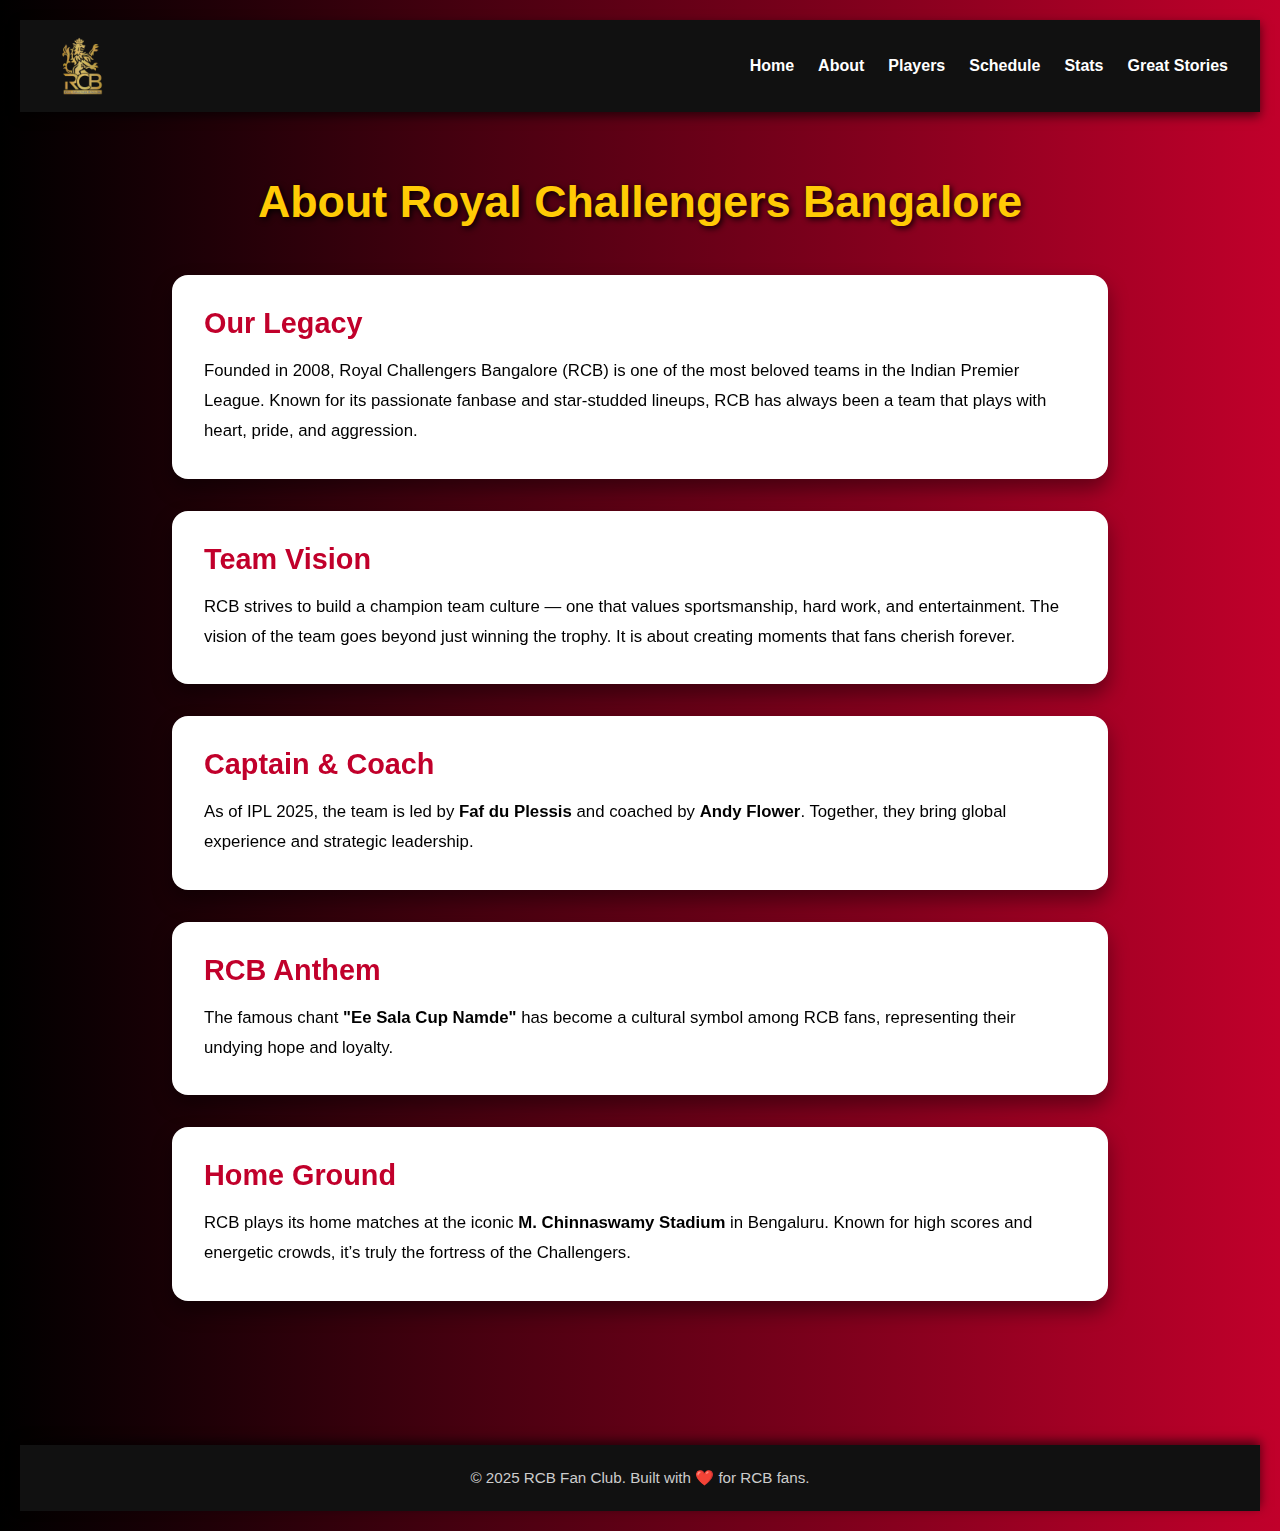
<file: about.html>
<!DOCTYPE html>
<html lang="en">
<head>
  <meta charset="UTF-8" />
  <meta name="viewport" content="width=device-width, initial-scale=1.0"/>
  <title>About RCB | IPL 2025</title>
  <link rel="stylesheet" href="style.css" />
  <style>
    body {
      margin: 0;
      font-family: 'Segoe UI', sans-serif;
      background: linear-gradient(to right, #000000, #c1002b);
      color: white;
    }

    header {
      display: flex;
      justify-content: space-between;
      align-items: center;
      background-color: #111;
      padding: 1rem 2rem;
      box-shadow: 0 4px 10px rgba(0, 0, 0, 0.6);
    }

    header img {
      height: 60px;
    }

    nav ul {
      list-style: none;
      display: flex;
      gap: 1.5rem;
      margin: 0;
      padding: 0;
    }

    nav a {
      color: white;
      text-decoration: none;
      font-weight: 600;
      transition: transform 0.2s, color 0.3s;
    }

    nav a:hover {
      color: #ffcb05;
      transform: scale(1.1);
    }

    main {
      padding: 4rem 2rem;
      max-width: 1000px;
      margin: auto;
    }

    h1 {
      color: #ffcb05;
      font-size: 2.8rem;
      text-align: center;
      margin-bottom: 3rem;
      text-shadow: 2px 2px 6px #000;
    }

    .card {
      background: white;
      color: #000;
      padding: 2rem;
      margin-bottom: 2rem;
      border-radius: 16px;
      box-shadow: 0 10px 20px rgba(0, 0, 0, 0.4);
      transition: transform 0.3s ease;
      transform-style: preserve-3d;
      perspective: 1000px;
    }

    .card:hover {
      transform: scale(1.03) rotateX(5deg) rotateY(5deg);
    }

    .card h2 {
      color: #c1002b;
      margin-bottom: 1rem;
      font-size: 1.8rem;
    }

    .card p {
      line-height: 1.8;
      font-size: 1.05rem;
    }

    footer {
      text-align: center;
      padding: 1.5rem;
      background: #111;
      color: #ccc;
      font-size: 0.95rem;
      box-shadow: 0 -4px 10px rgba(0, 0, 0, 0.6);
      margin-top: 3rem;
    }

    @media screen and (max-width: 600px) {
      .card {
        padding: 1.2rem;
      }
      .card h2 {
        font-size: 1.4rem;
      }
    }
  </style>
</head>
<body>

  <header>
    <img src="RCB.avif" alt="RCB Logo" />
    <nav>
      <ul>
        <li><a href="index.html">Home</a></li>
        <li><a href="about.html">About</a></li>
        <li><a href="players.html">Players</a></li>
        <li><a href="schedule.html">Schedule</a></li>
        <li><a href="stats.html">Stats</a></li>
        <li><a href="great_stories.html">Great Stories</a></li>
      </ul>
    </nav>
  </header>

  <main>
    <h1>About Royal Challengers Bangalore</h1>

    <div class="card">
      <h2>Our Legacy</h2>
      <p>
        Founded in 2008, Royal Challengers Bangalore (RCB) is one of the most beloved teams in the Indian Premier League. Known for its passionate fanbase and star-studded lineups, RCB has always been a team that plays with heart, pride, and aggression.
      </p>
    </div>

    <div class="card">
      <h2>Team Vision</h2>
      <p>
        RCB strives to build a champion team culture — one that values sportsmanship, hard work, and entertainment. The vision of the team goes beyond just winning the trophy. It is about creating moments that fans cherish forever.
      </p>
    </div>

    <div class="card">
      <h2>Captain & Coach</h2>
      <p>
        As of IPL 2025, the team is led by <strong>Faf du Plessis</strong> and coached by <strong>Andy Flower</strong>. Together, they bring global experience and strategic leadership.
      </p>
    </div>

    <div class="card">
      <h2>RCB Anthem</h2>
      <p>
        The famous chant <strong>"Ee Sala Cup Namde"</strong> has become a cultural symbol among RCB fans, representing their undying hope and loyalty.
      </p>
    </div>

    <div class="card">
      <h2>Home Ground</h2>
      <p>
        RCB plays its home matches at the iconic <strong>M. Chinnaswamy Stadium</strong> in Bengaluru. Known for high scores and energetic crowds, it’s truly the fortress of the Challengers.
      </p>
    </div>
  </main>

  <footer>
    &copy; 2025 RCB Fan Club. Built with ❤️ for RCB fans.
  </footer>

</body>
</html>
</file>
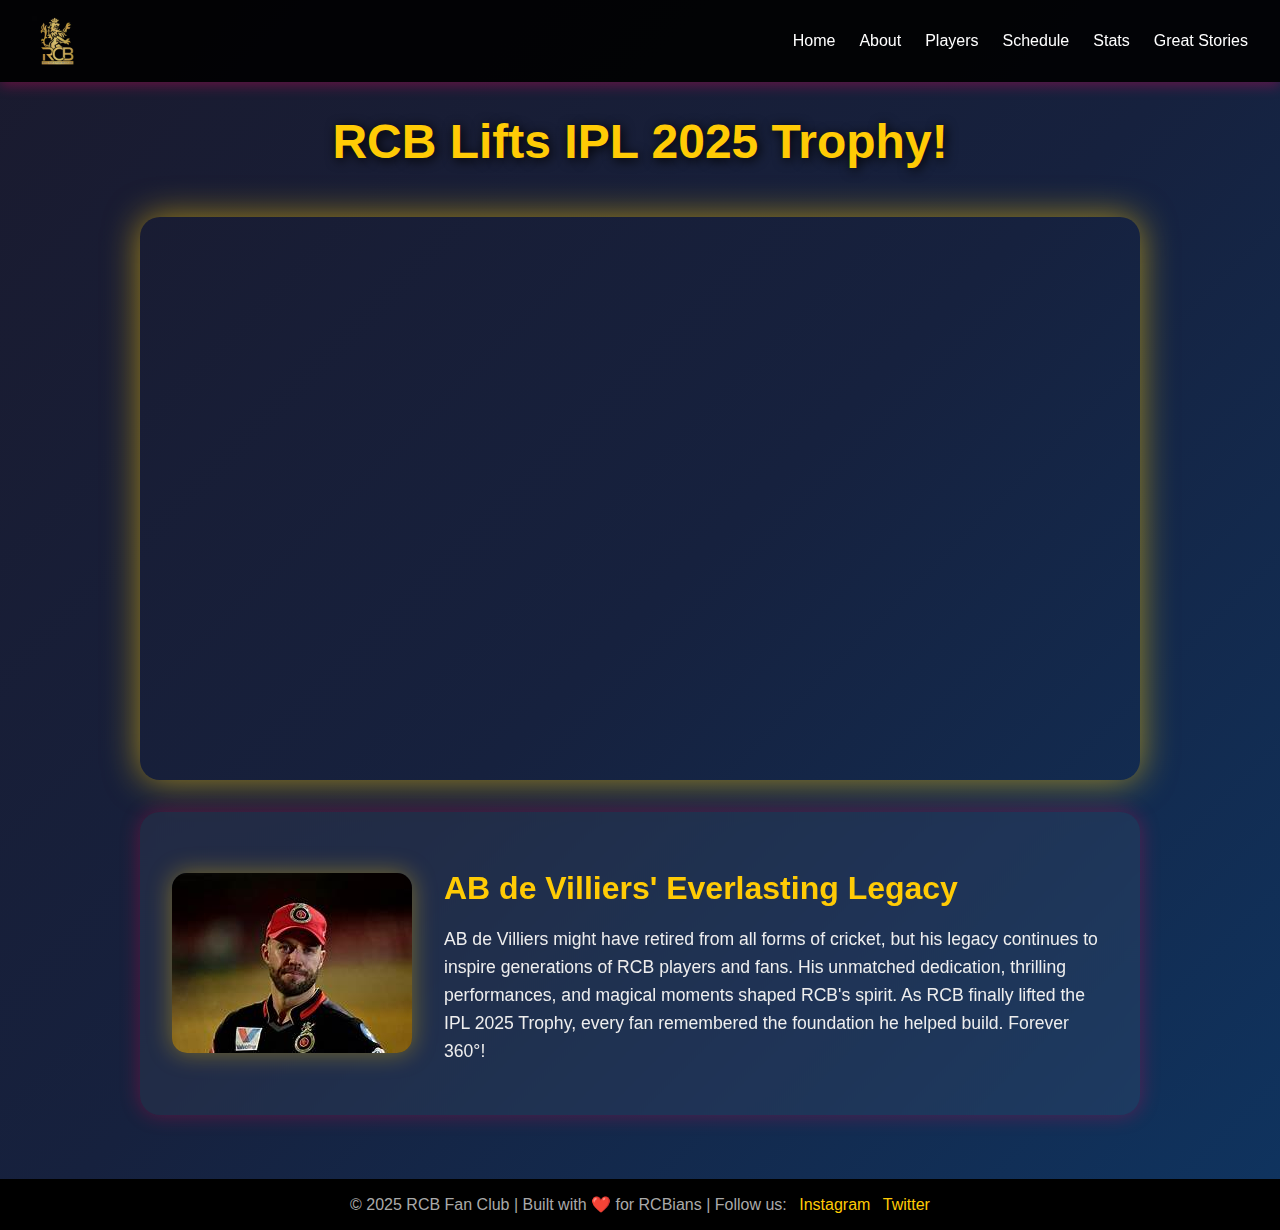
<file: great_stories.html>
<!DOCTYPE html>
<html lang="en">
<head>
  <meta charset="UTF-8" />
  <meta name="viewport" content="width=device-width, initial-scale=1.0"/>
  <title>RCB Great Stories | IPL 2025 Champions</title>
  <style>
    body {
      margin: 0;
      font-family: 'Segoe UI', sans-serif;
      background: linear-gradient(135deg, #1a1a2e, #16213e, #0f3460);
      color: #fff;
      overflow-x: hidden;
    }

    header {
      background: rgba(0, 0, 0, 0.9);
      padding: 1rem 2rem;
      display: flex;
      align-items: center;
      justify-content: space-between;
      box-shadow: 0 4px 12px rgba(255, 0, 100, 0.3);
      position: sticky;
      top: 0;
      z-index: 1000;
    }

    header img {
      height: 50px;
    }

    nav ul {
      list-style: none;
      display: flex;
      gap: 1.5rem;
      margin: 0;
      padding: 0;
    }

    nav a {
      color: #fff;
      text-decoration: none;
      font-size: 1rem;
      transition: all 0.3s ease;
    }

    nav a:hover {
      color: #ffcb05;
      transform: scale(1.1);
    }

    h1 {
      text-align: center;
      color: #ffcb05;
      margin: 2rem 0 1rem;
      font-size: 3rem;
      text-shadow: 2px 2px 12px black;
      animation: fadeIn 2s ease;
    }

    .content {
      max-width: 1000px;
      margin: auto;
      padding: 2rem;
      display: flex;
      flex-direction: column;
      gap: 2rem;
    }

    .video-container {
      position: relative;
      padding-bottom: 56.25%;
      height: 0;
      overflow: hidden;
      border-radius: 20px;
      box-shadow: 0 0 35px rgba(255, 203, 5, 0.6);
      animation: zoomIn 2s ease;
    }

    .video-container iframe {
      position: absolute;
      top: 0; left: 0;
      width: 100%;
      height: 100%;
      border: 0;
      border-radius: 20px;
    }

    .story {
      background: rgba(255, 255, 255, 0.05);
      padding: 2rem;
      border-radius: 20px;
      display: flex;
      align-items: center;
      gap: 2rem;
      box-shadow: 0 0 20px rgba(255, 0, 80, 0.3);
      backdrop-filter: blur(6px);
      animation: floatUp 2s ease;
    }

    .story img {
      width: 300px;
      height: auto;
      border-radius: 15px;
      box-shadow: 0 0 25px rgba(255, 203, 5, 0.4);
      transition: transform 0.4s ease;
    }

    .story img:hover {
      transform: scale(1.05) rotateY(5deg);
    }

    .story-text h2 {
      color: #ffcb05;
      margin-bottom: 1rem;
      font-size: 2rem;
    }

    .story-text p {
      line-height: 1.6;
      color: #eee;
      font-size: 1.1rem;
    }

    footer {
      text-align: center;
      padding: 1rem;
      background: #000;
      color: #aaa;
      margin-top: 2rem;
    }

    footer a {
      color: #ffcb05;
      margin-left: 0.5rem;
      text-decoration: none;
    }

    /* Animations */
    @keyframes fadeIn {
      from { opacity: 0; transform: translateY(-20px); }
      to { opacity: 1; transform: translateY(0); }
    }

    @keyframes zoomIn {
      0% { transform: scale(0.7); opacity: 0; }
      100% { transform: scale(1); opacity: 1; }
    }

    @keyframes floatUp {
      0% { transform: translateY(40px); opacity: 0; }
      100% { transform: translateY(0); opacity: 1; }
    }

    @media (max-width: 768px) {
      .story {
        flex-direction: column;
        align-items: center;
        text-align: center;
      }
      .story img {
        width: 90%;
      }
    }
  </style>
</head>
<body>

  <header>
    <img src="RCB.avif" alt="RCB Logo" />
    <nav>
      <ul>
        <li><a href="index.html">Home</a></li>
        <li><a href="about.html">About</a></li>
        <li><a href="players.html">Players</a></li>
        <li><a href="schedule.html">Schedule</a></li>
        <li><a href="stats.html">Stats</a></li>
        <li><a href="great_stories.html">Great Stories</a></li>
      </ul>
    </nav>
  </header>

  <!-- ✅ Updated Heading -->
  <h1>RCB Lifts IPL 2025 Trophy!</h1>

  <div class="content">

    <!-- 🎥 Video Section -->
    <div class="video-container">
      <iframe src="https://www.youtube.com/embed/CDfUpSeV8v4" 
        title="RCB 2025 Winning Moment" 
        allow="accelerometer; autoplay; clipboard-write; encrypted-media; gyroscope; picture-in-picture" 
        allowfullscreen></iframe>
    </div>

    <!-- 🌟 AB de Villiers Story -->
    <div class="story">
      <img src="abd.jpeg" alt="AB de Villiers" />
      <div class="story-text">
        <h2>AB de Villiers' Everlasting Legacy</h2>
        <p>
          AB de Villiers might have retired from all forms of cricket, but his legacy continues to inspire generations of RCB players and fans. His unmatched dedication, thrilling performances, and magical moments shaped RCB's spirit. As RCB finally lifted the IPL 2025 Trophy, every fan remembered the foundation he helped build. Forever 360°!
        </p>
      </div>
    </div>

  </div>

  <footer>
    &copy; 2025 RCB Fan Club | Built with ❤️ for RCBians  
    | Follow us:
    <a href="https://www.instagram.com/royalchallengersbangalore" target="_blank">Instagram</a>
    <a href="https://twitter.com/RCBTweets" target="_blank">Twitter</a>
  </footer>

</body>
</html>
</file>
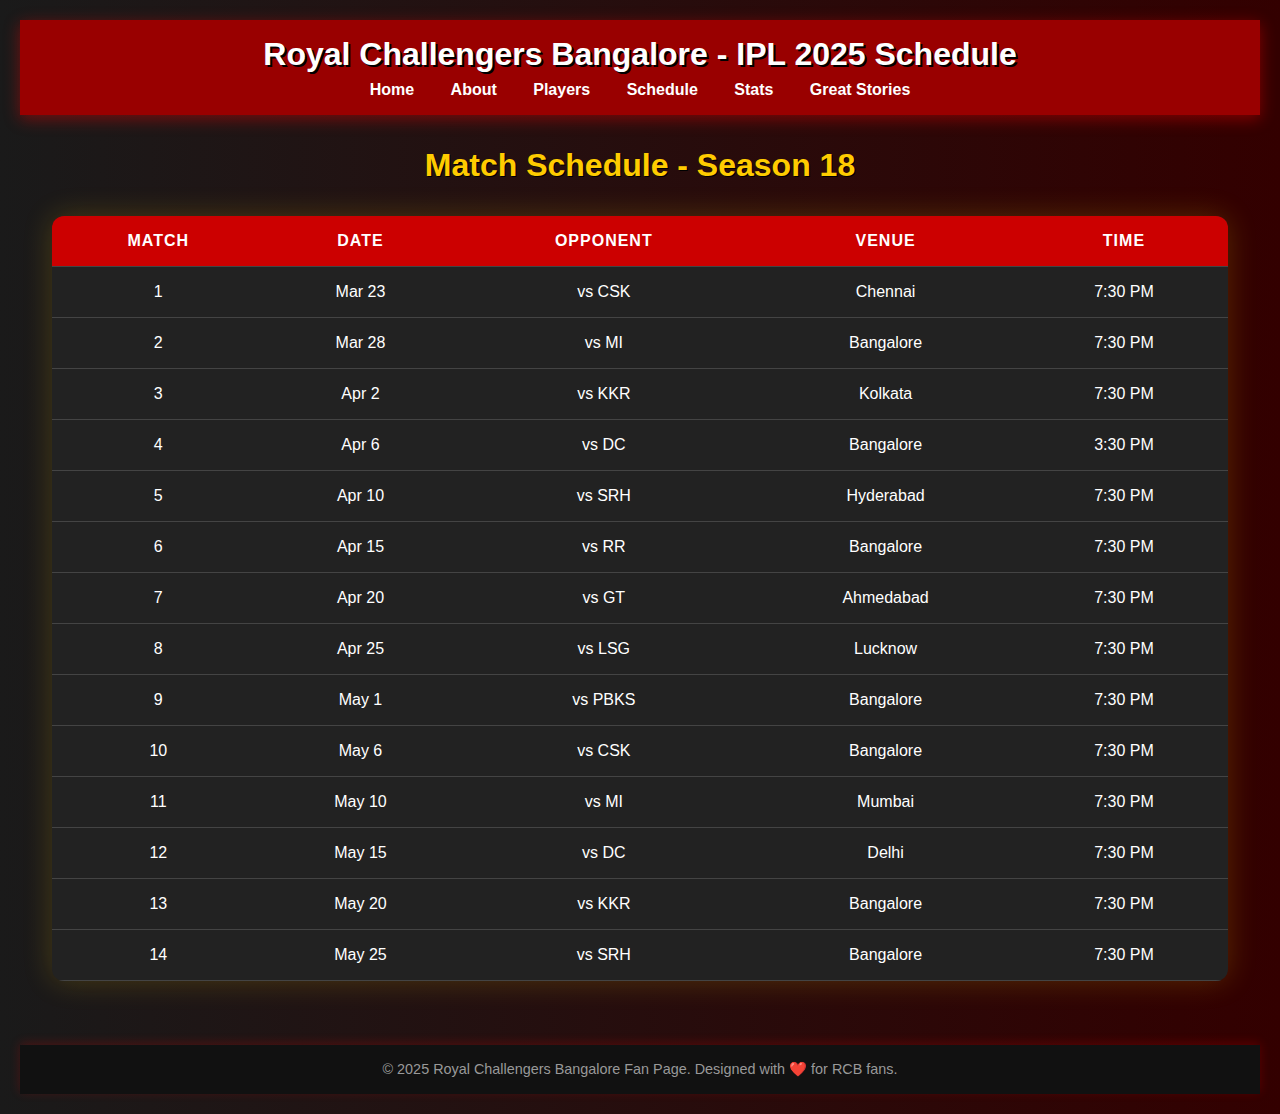
<file: schedule.html>
<!DOCTYPE html>
<html lang="en">
<head>
  <meta charset="UTF-8" />
  <meta name="viewport" content="width=device-width, initial-scale=1.0"/>
  <title>RCB 2025 Schedule</title>
  <link rel="stylesheet" href="style.css" />
  <style>
    body {
      margin: 0;
      font-family: 'Segoe UI', sans-serif;
      background: linear-gradient(to right, #1a1a1a, #330000);
      color: #fff;
    }

    header {
      background: #990000;
      padding: 1rem;
      text-align: center;
      box-shadow: 0 4px 15px rgba(255, 0, 0, 0.4);
    }

    header h1 {
      margin: 0;
      font-size: 2rem;
      text-shadow: 2px 2px #000;
    }

    nav {
      margin-top: 0.5rem;
    }

    nav a {
      color: #fff;
      margin: 0 1rem;
      text-decoration: none;
      font-weight: bold;
      transition: transform 0.3s;
    }

    nav a:hover {
      transform: scale(1.1);
      color: #ffcc00;
    }

    main {
      padding: 2rem;
      text-align: center;
    }

    h2 {
      font-size: 2rem;
      margin-bottom: 1rem;
      color: #ffcc00;
      text-shadow: 1px 1px #000;
    }

    .schedule-table {
      width: 100%;
      border-collapse: collapse;
      margin-top: 2rem;
      box-shadow: 0 0 30px rgba(255, 204, 0, 0.2);
      background-color: #222;
      border-radius: 12px;
      overflow: hidden;
    }

    .schedule-table th, .schedule-table td {
      padding: 1rem;
      text-align: center;
      border-bottom: 1px solid #444;
    }

    .schedule-table th {
      background-color: #cc0000;
      color: white;
      text-transform: uppercase;
      letter-spacing: 1px;
    }

    .schedule-table tr:hover {
      background-color: #660000;
      transform: scale(1.01);
      transition: all 0.3s ease-in-out;
    }

    footer {
      background: #111;
      padding: 1rem;
      text-align: center;
      margin-top: 2rem;
      color: #999;
      font-size: 0.9rem;
      box-shadow: 0 -2px 10px rgba(255, 0, 0, 0.2);
    }
  </style>
</head>
<body>
  <header>
    <h1>Royal Challengers Bangalore - IPL 2025 Schedule</h1>
    <nav>
      <a href="index.html">Home</a>
      <a href="about.html">About</a>
      <a href="players.html">Players</a>
      <a href="schedule.html">Schedule</a>
      <a href="stats.html">Stats</a>
      <a href="great_stories.html">Great Stories</a>
    </nav>
  </header>

  <main>
    <h2>Match Schedule - Season 18</h2>
    <table class="schedule-table">
      <thead>
        <tr>
          <th>Match</th>
          <th>Date</th>
          <th>Opponent</th>
          <th>Venue</th>
          <th>Time</th>
        </tr>
      </thead>
      <tbody>
        <tr><td>1</td><td>Mar 23</td><td>vs CSK</td><td>Chennai</td><td>7:30 PM</td></tr>
        <tr><td>2</td><td>Mar 28</td><td>vs MI</td><td>Bangalore</td><td>7:30 PM</td></tr>
        <tr><td>3</td><td>Apr 2</td><td>vs KKR</td><td>Kolkata</td><td>7:30 PM</td></tr>
        <tr><td>4</td><td>Apr 6</td><td>vs DC</td><td>Bangalore</td><td>3:30 PM</td></tr>
        <tr><td>5</td><td>Apr 10</td><td>vs SRH</td><td>Hyderabad</td><td>7:30 PM</td></tr>
        <tr><td>6</td><td>Apr 15</td><td>vs RR</td><td>Bangalore</td><td>7:30 PM</td></tr>
        <tr><td>7</td><td>Apr 20</td><td>vs GT</td><td>Ahmedabad</td><td>7:30 PM</td></tr>
        <tr><td>8</td><td>Apr 25</td><td>vs LSG</td><td>Lucknow</td><td>7:30 PM</td></tr>
        <tr><td>9</td><td>May 1</td><td>vs PBKS</td><td>Bangalore</td><td>7:30 PM</td></tr>
        <tr><td>10</td><td>May 6</td><td>vs CSK</td><td>Bangalore</td><td>7:30 PM</td></tr>
        <tr><td>11</td><td>May 10</td><td>vs MI</td><td>Mumbai</td><td>7:30 PM</td></tr>
        <tr><td>12</td><td>May 15</td><td>vs DC</td><td>Delhi</td><td>7:30 PM</td></tr>
        <tr><td>13</td><td>May 20</td><td>vs KKR</td><td>Bangalore</td><td>7:30 PM</td></tr>
        <tr><td>14</td><td>May 25</td><td>vs SRH</td><td>Bangalore</td><td>7:30 PM</td></tr>
      </tbody>
    </table>
  </main>

  <footer>
    <p>&copy; 2025 Royal Challengers Bangalore Fan Page. Designed with ❤️ for RCB fans.</p>
  </footer>
</body>
</html>
</file>
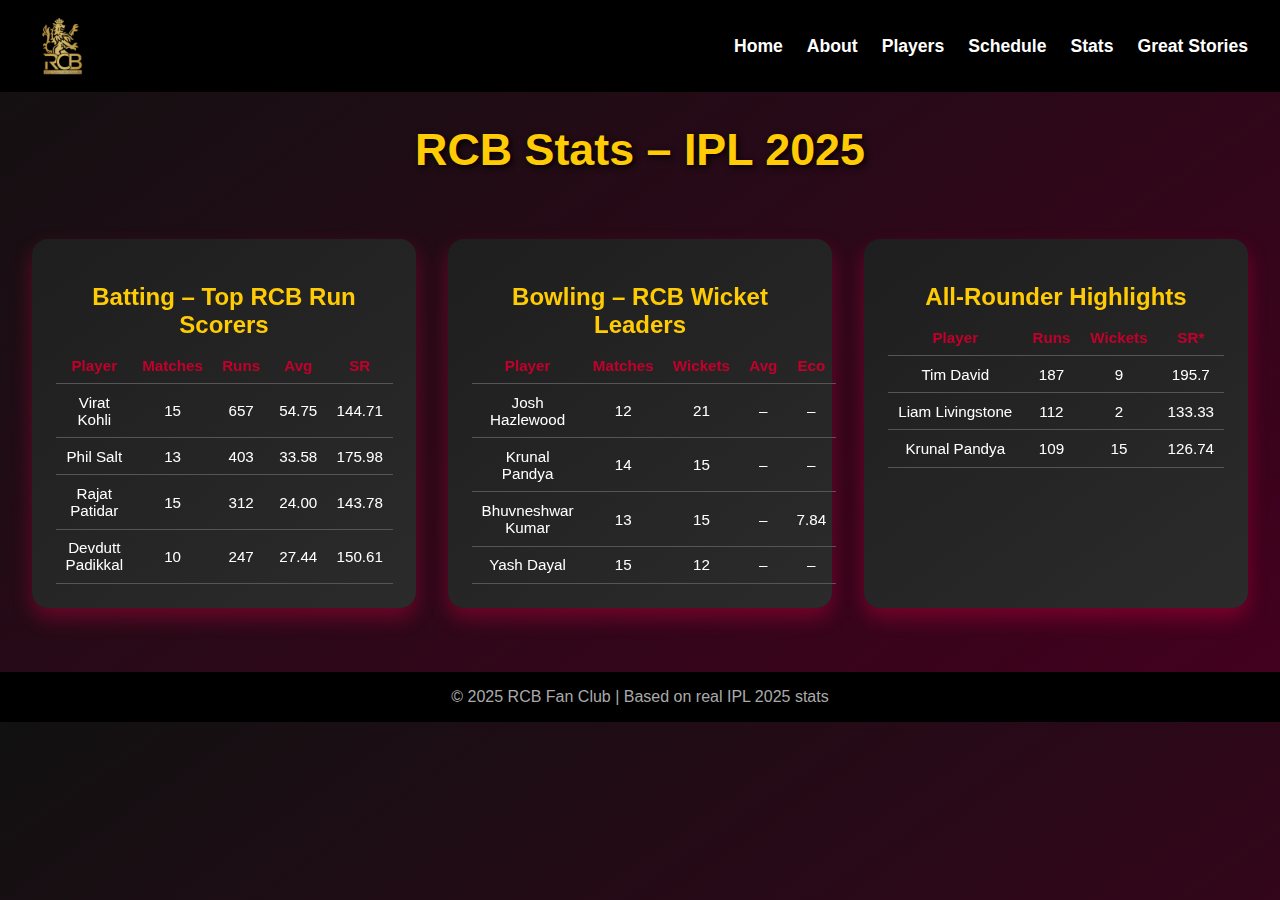
<file: stats.html>
<!DOCTYPE html>
<html lang="en">
<head>
  <meta charset="UTF-8" />
  <meta name="viewport" content="width=device-width, initial-scale=1.0"/>
  <title>RCB Stats | IPL 2025</title>
  <style>
    body { margin:0; font-family:'Segoe UI',sans-serif; background:linear-gradient(145deg,#111,#44001f); color:#fff; }
    header { display:flex; justify-content:space-between; align-items:center; background:#000; padding:1rem 2rem; }
    header img { height:60px; }
    nav ul { list-style:none; display:flex; gap:1.5rem; margin:0; padding:0; }
    nav a { color:#fff; text-decoration:none; font-size:1.1rem; font-weight:600; transition:.3s; }
    nav a:hover { color:#ffcb05; transform: scale(1.1); }
    h1 { text-align:center; color:#ffcb05; margin:2rem 0; font-size:2.8rem; text-shadow:2px 2px 6px black; }
    .stats-container { display:grid; grid-template-columns:repeat(auto-fit,minmax(320px,1fr)); gap:2rem; padding:2rem; }
    .stat-card { background:linear-gradient(145deg,#1e1e1e,#2b2b2b); border-radius:16px; padding:1.5rem; box-shadow:0 10px 20px rgba(255,0,76,0.3); transition:.4s; transform-style:preserve-3d; perspective:1000px; }
    .stat-card:hover { transform:rotateY(5deg) scale(1.03); }
    .stat-card h2 { color:#ffcb05; text-align:center; margin-bottom:.5rem; }
    table { width:100%; border-collapse:collapse; }
    th, td { padding:.6rem; text-align:center; border-bottom:1px solid #555; font-size:.95rem; }
    th { color:#c1002b; }
    tr:hover { background:rgba(255,255,255,0.1); }
    footer { text-align:center; padding:1rem; background:#000; color:#aaa; margin-top:2rem; }
  </style>
</head>
<body>

  <header>
    <img src="RCB.avif" alt="RCB Logo" />
    <nav>
      <ul>
        <li><a href="index.html">Home</a></li>
        <li><a href="about.html">About</a></li>
        <li><a href="players.html">Players</a></li>
        <li><a href="schedule.html">Schedule</a></li>
        <li><a href="stats.html">Stats</a></li>
        <li><a href="great_stories.html">Great Stories</a></li>
      </ul>
    </nav>
  </header>

  <h1>RCB Stats – IPL 2025</h1>

  <div class="stats-container">
    <!-- Batting -->
    <div class="stat-card">
      <h2>Batting – Top RCB Run Scorers</h2>
      <table>
        <thead><tr><th>Player</th><th>Matches</th><th>Runs</th><th>Avg</th><th>SR</th></tr></thead>
        <tbody>
          <tr><td>Virat Kohli</td><td>15</td><td>657</td><td>54.75</td><td>144.71</td></tr>
          <tr><td>Phil Salt</td><td>13</td><td>403</td><td>33.58</td><td>175.98</td></tr>
          <tr><td>Rajat Patidar</td><td>15</td><td>312</td><td>24.00</td><td>143.78</td></tr>
          <tr><td>Devdutt Padikkal</td><td>10</td><td>247</td><td>27.44</td><td>150.61</td></tr>
        </tbody>
      </table>
    </div>

    <!-- Bowling -->
    <div class="stat-card">
      <h2>Bowling – RCB Wicket Leaders</h2>
      <table>
        <thead><tr><th>Player</th><th>Matches</th><th>Wickets</th><th>Avg</th><th>Eco</th></tr></thead>
        <tbody>
          <tr><td>Josh Hazlewood</td><td>12</td><td>21</td><td>–</td><td>–</td></tr>
          <tr><td>Krunal Pandya</td><td>14</td><td>15</td><td>–</td><td>–</td></tr>
          <tr><td>Bhuvneshwar Kumar</td><td>13</td><td>15</td><td>–</td><td>7.84</td></tr>
          <tr><td>Yash Dayal</td><td>15</td><td>12</td><td>–</td><td>–</td></tr>
        </tbody>
      </table>
    </div>

    <!-- All‑Rounders -->
    <div class="stat-card">
      <h2>All‑Rounder Highlights</h2>
      <table>
        <thead><tr><th>Player</th><th>Runs</th><th>Wickets</th><th>SR*</th></tr></thead>
        <tbody>
          <tr><td>Tim David</td><td>187</td><td>9</td><td>195.7</td></tr>
          <tr><td>Liam Livingstone</td><td>112</td><td>2</td><td>133.33</td></tr>
          <tr><td>Krunal Pandya</td><td>109</td><td>15</td><td>126.74</td></tr>
        </tbody>
      </table>
    </div>
  </div>

  <footer>
    &copy; 2025 RCB Fan Club | Based on real IPL 2025 stats
  </footer>

</body>
</html>
</file>
<file: style.css>
/* General Reset */
* {
  margin: 0;
  padding: 0;
  box-sizing: border-box;
}

body {
  font-family: 'Segoe UI', sans-serif;
  background: linear-gradient(to right, #0f2027, #203a43, #2c5364);
  color: #fff;
  padding: 20px;
}

/* Section Headers */
#players h2, h3 {
  text-align: center;
  margin-bottom: 20px;
}

/* Player Grid */
.player-list {
  display: flex;
  flex-wrap: wrap;
  justify-content: center;
  gap: 20px;
  margin-bottom: 40px;
}

/* Player Cards with 3D effect */
.player-card {
  background: #1e2a38;
  padding: 15px;
  border-radius: 12px;
  width: 150px;
  text-align: center;
  transition: transform 0.4s ease, box-shadow 0.4s ease;
  cursor: pointer;
  box-shadow: 0 8px 20px rgba(0, 0, 0, 0.3);
  transform-style: preserve-3d;
  perspective: 1000px;
}

.player-card:hover {
  transform: translateY(-10px) rotateY(5deg);
  box-shadow: 0 15px 35px rgba(0, 0, 0, 0.6);
}

.player-card img {
  width: 100%;
  height: 150px;
  object-fit: cover;
  border-radius: 8px;
  margin-bottom: 10px;
  transition: transform 0.3s ease;
}

.player-card p {
  font-weight: 600;
  font-size: 14px;
}

/* Detailed Player View */
#player-detail {
  display: none;
  flex-direction: column;
  align-items: center;
  text-align: center;
  animation: fadeIn 0.5s ease forwards;
}

#player-detail.active {
  display: flex;
}

#player-detail img {
  width: 220px;
  height: 220px;
  border-radius: 12px;
  margin-bottom: 20px;
  box-shadow: 0 10px 30px rgba(255, 255, 255, 0.2);
}

#player-detail h3 {
  font-size: 24px;
  margin-bottom: 10px;
}

#playerStats p {
  font-size: 18px;
  margin: 5px 0;
}

#backBtn {
  margin-top: 20px;
  padding: 10px 20px;
  background: #e91e63;
  color: #fff;
  border: none;
  border-radius: 6px;
  font-weight: bold;
  cursor: pointer;
  transition: background 0.3s ease;
}

#backBtn:hover {
  background: #c2185b;
}

/* Animation */
@keyframes fadeIn {
  from {
    opacity: 0;
    transform: translateY(20px);
  }

  to {
    opacity: 1;
    transform: translateY(0);
  }
}
</file>
